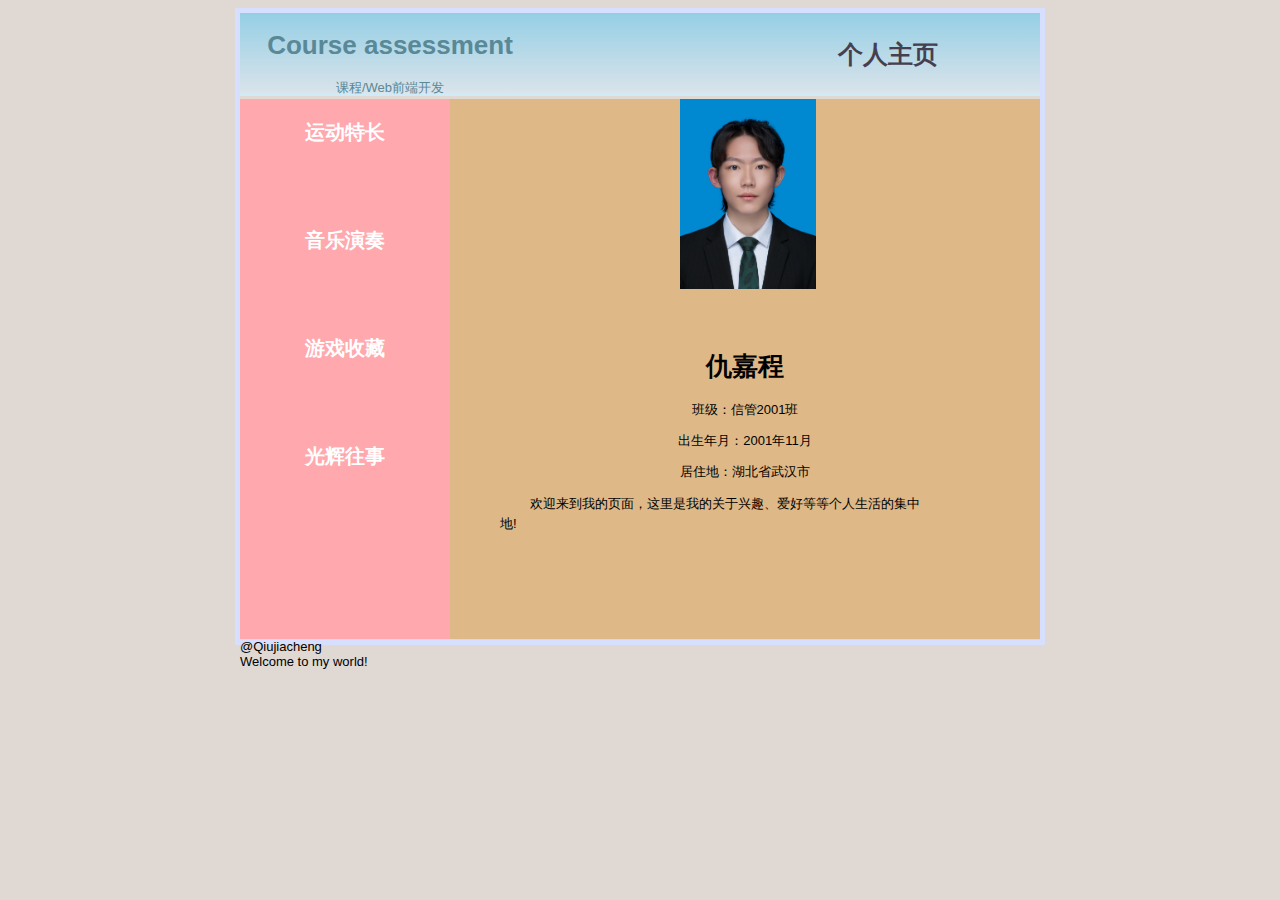
<file: index.html>
<html>
    <head>
        <meta charset="utf-8">
        <link rel="stylesheet" type="text/css" href="css/home.css">   
        <title>首页</title>
    </head>
    <body>
        <div id="main">
            <header>
                <div class="headtext1">
                    <h1>Course assessment</h1>
                    <p>课程/Web前端开发</p>
                </div>
                <div class="headtext2">
                    <p>个人主页</p>
                </div>
            </header>

            <nav>
                <ul>
                    <li ><a href="sport.html" >运动特长</a></li>
                    <li><a href="">音乐演奏</a></li>
                    <li><a href="game.html">游戏收藏</a></li>
                    <li><a href="">光辉往事</a></li>
                </ul>
            </nav>

            <div class="photo">
                <img id="me" src="./img/me.jpg">
            </div>

            <div class="text">
                <div class="style1">
                    <h1>仇嘉程</h1>
                    <p>班级：信管2001班</p>
                    <p>出生年月：2001年11月</p>
                    <p>居住地：湖北省武汉市</p>
                    
                </div>

                <div class="style2">
                    <p>欢迎来到我的页面，这里是我的关于兴趣、爱好等等个人生活的集中地!</p>
                </div>
            </div>

            <footer>
                <p>@Qiujiacheng</br>Welcome to my world!</p>
               
            </footer>

        </div>
    </body>
</file>
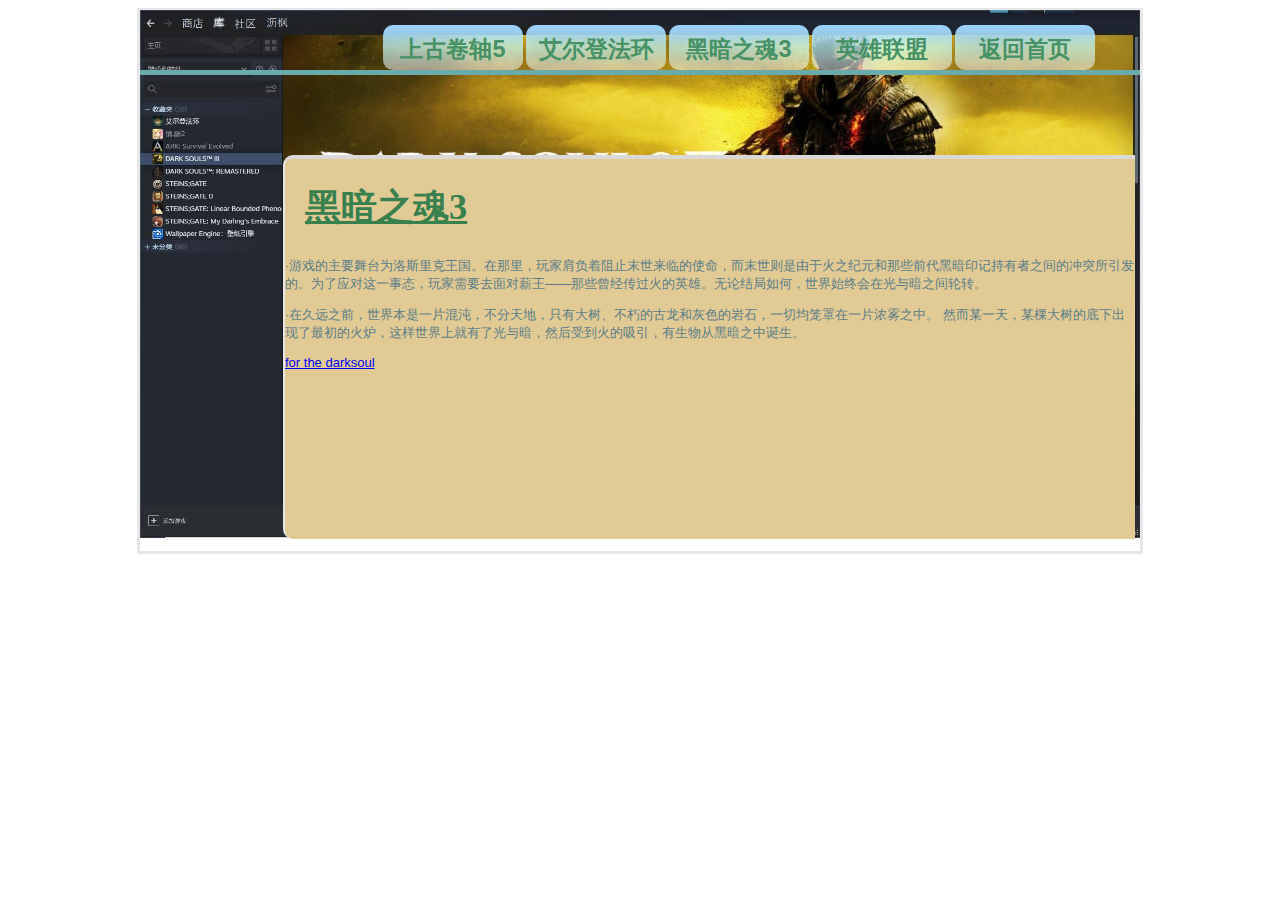
<file: darksouls.html>
<html>
    <head>
        <meta charset="utf-8">
        <link rel="stylesheet" type="text/css" href="css/introduce.css">   
        <title>Eldernring</title>
    </head>
    <body>
        <div id="p_main">
            <div id="backgr">
                <header>
                <nav>
                    <ul>
                        <li ><a href="elderscollor.html" >上古卷轴5</a></li>
                        <li><a href="eldernring.html">艾尔登法环</a></li>
                        <li><a href="darksouls.html">黑暗之魂3</a></li>
                        <li><a href="">英雄联盟</a></li>
                        <li><a href="index.html">返回首页</a></li>
                    </ul>
                </nav>
            </header>
                <div class="contmax">
                     <h1>黑暗之魂3</h1>
                     <div class="block">
                        <p style="color:rgb(91, 126, 136)">·游戏的主要舞台为洛斯里克王国。在那里，玩家肩负着阻止末世来临的使命，而末世则是由于火之纪元和那些前代黑暗印记持有者之间的冲突所引发的。为了应对这一事态，玩家需要去面对薪王——那些曾经传过火的英雄。无论结局如何，世界始终会在光与暗之间轮转。</p>
                        <p style="color:rgb(91, 126, 136)">·在久远之前，世界本是一片混沌，不分天地，只有大树、不朽的古龙和灰色的岩石，一切均笼罩在一片浓雾之中。
                            然而某一天，某棵大树的底下出现了最初的火炉，这样世界上就有了光与暗，然后受到火的吸引，有生物从黑暗之中诞生。</p>
                        <a href="https://www.bilibili.com/video/BV18W411M7yw/?vd_source=094ac0a848ba042ff8e3c8858b9ff8a7">for the darksoul</a>
                    </div>
                    
                </div>
            </div>

        </div>
    </body>
</html>
</file>
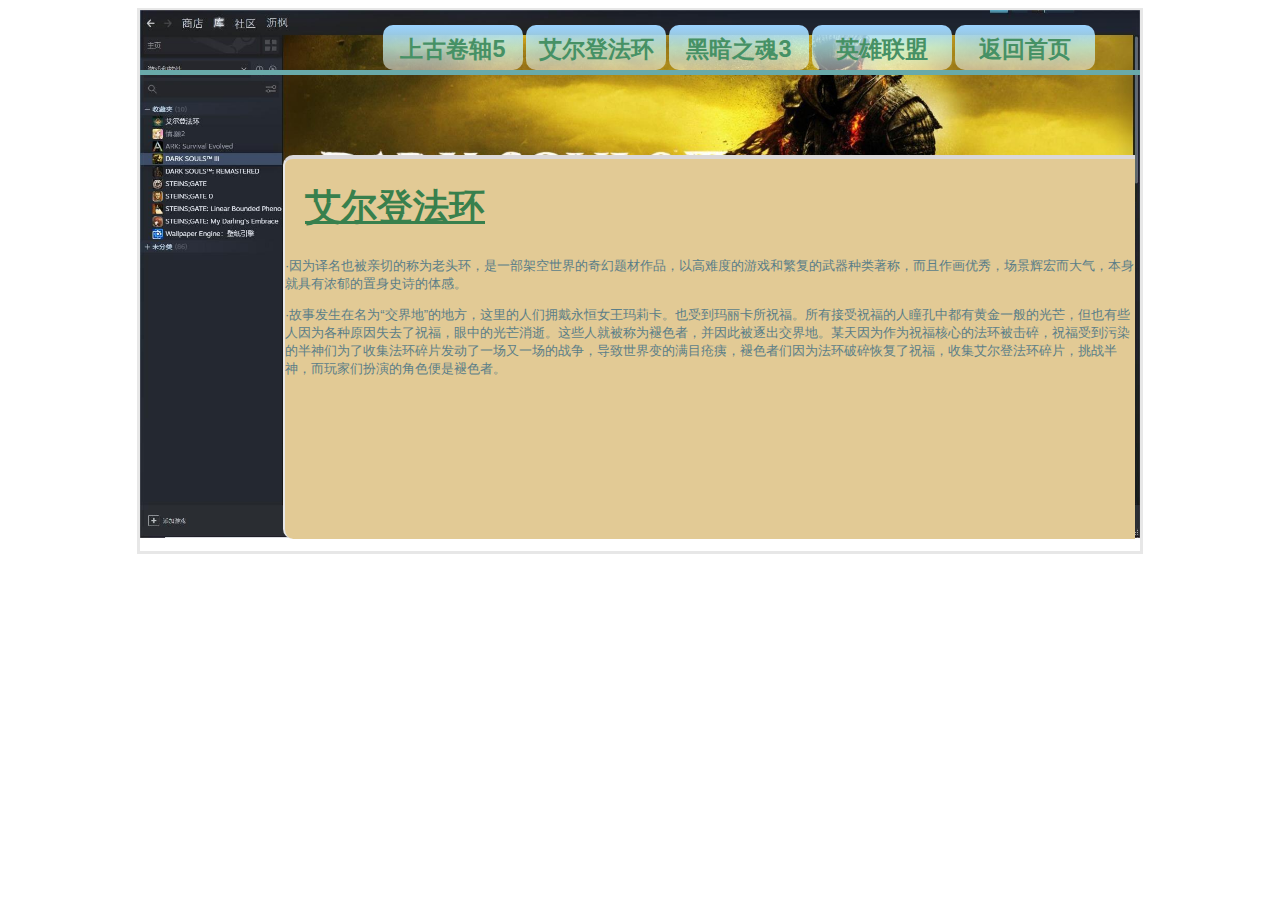
<file: eldernring.html>
<html>
    <head>
        <meta charset="utf-8">
        <link rel="stylesheet" type="text/css" href="css/introduce.css">   
        <title>Eldernring</title>
    </head>
    <body>
        <div id="p_main">
            <div id="backgr">
                <header>
                <nav>
                    <ul>
                        <li ><a href="elderscollor.html" >上古卷轴5</a></li>
                        <li><a href="eldernring.html">艾尔登法环</a></li>
                        <li><a href="darksouls.html">黑暗之魂3</a></li>
                        <li><a href="">英雄联盟</a></li>
                        <li><a href="index.html">返回首页</a></li>
                    </ul>
                </nav>
            </header>
                <div class="contmax">
                     <h1>艾尔登法环</h1>
                     <div class="block">
                        <p style="color:rgb(91, 126, 136)">·因为译名也被亲切的称为老头环，是一部架空世界的奇幻题材作品，以高难度的游戏和繁复的武器种类著称，而且作画优秀，场景辉宏而大气，本身就具有浓郁的置身史诗的体感。</p>
                        <p style="color:rgb(91, 126, 136)">·故事发生在名为“交界地”的地方，这里的人们拥戴永恒女王玛莉卡。也受到玛丽卡所祝福。所有接受祝福的人瞳孔中都有黄金一般的光芒，但也有些人因为各种原因失去了祝福，眼中的光芒消逝。这些人就被称为褪色者，并因此被逐出交界地。某天因为作为祝福核心的法环被击碎，祝福受到污染的半神们为了收集法环碎片发动了一场又一场的战争，导致世界变的满目疮痍，褪色者们因为法环破碎恢复了祝福，收集艾尔登法环碎片，挑战半神，而玩家们扮演的角色便是褪色者。</p>
                    </div>
                    
                </div>
            </div>

        </div>
    </body>
</html>
</file>
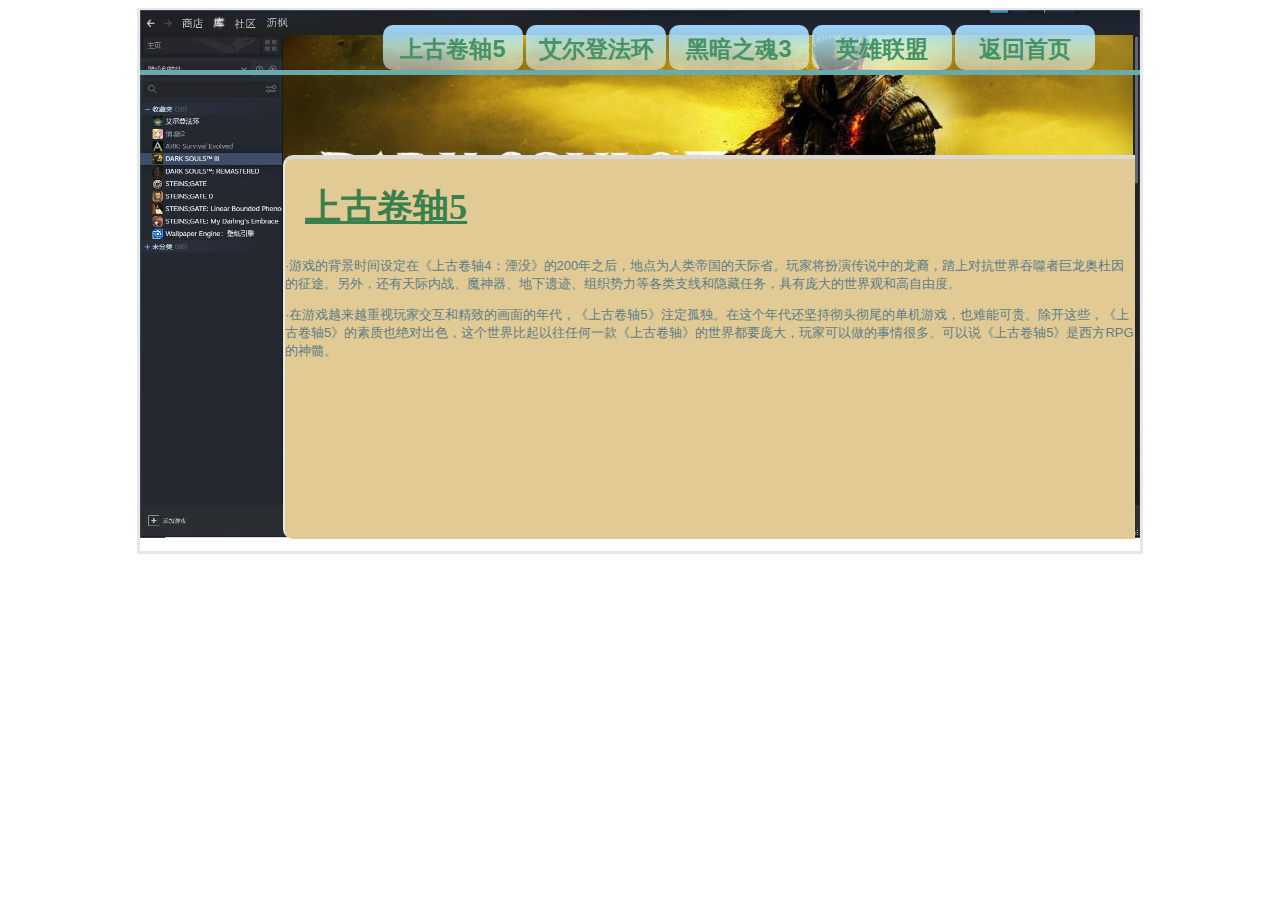
<file: elderscollor.html>
<html>
    <head>
        <meta charset="utf-8">
        <link rel="stylesheet" type="text/css" href="css/introduce.css">   
        <title>Eldernring</title>
    </head>
    <body>
        <div id="p_main">
            <div id="backgr">
                <header>
                <nav>
                    <ul>
                        <li ><a href="elderscollor.html" >上古卷轴5</a></li>
                        <li><a href="eldernring.html">艾尔登法环</a></li>
                        <li><a href="darksouls.html">黑暗之魂3</a></li>
                        <li><a href="">英雄联盟</a></li>
                        <li><a href="index.html">返回首页</a></li>
                    </ul>
                </nav>
            </header>
                <div class="contmax">
                     <h1>上古卷轴5</h1>
                     <div class="block">
                        <p style="color:rgb(91, 126, 136)">·游戏的背景时间设定在《上古卷轴4：湮没》的200年之后，地点为人类帝国的天际省。玩家将扮演传说中的龙裔，踏上对抗世界吞噬者巨龙奥杜因的征途。另外，还有天际内战、魔神器、地下遗迹、组织势力等各类支线和隐藏任务，具有庞大的世界观和高自由度。</p>
                        <p style="color:rgb(91, 126, 136)">·在游戏越来越重视玩家交互和精致的画面的年代，《上古卷轴5》注定孤独。在这个年代还坚持彻头彻尾的单机游戏，也难能可贵。除开这些，《上古卷轴5》的素质也绝对出色，这个世界比起以往任何一款《上古卷轴》的世界都要庞大，玩家可以做的事情很多。可以说《上古卷轴5》是西方RPG的神髓。</p>
                    </div>
                    
                </div>
            </div>

        </div>
    </body>
</html>
</file>
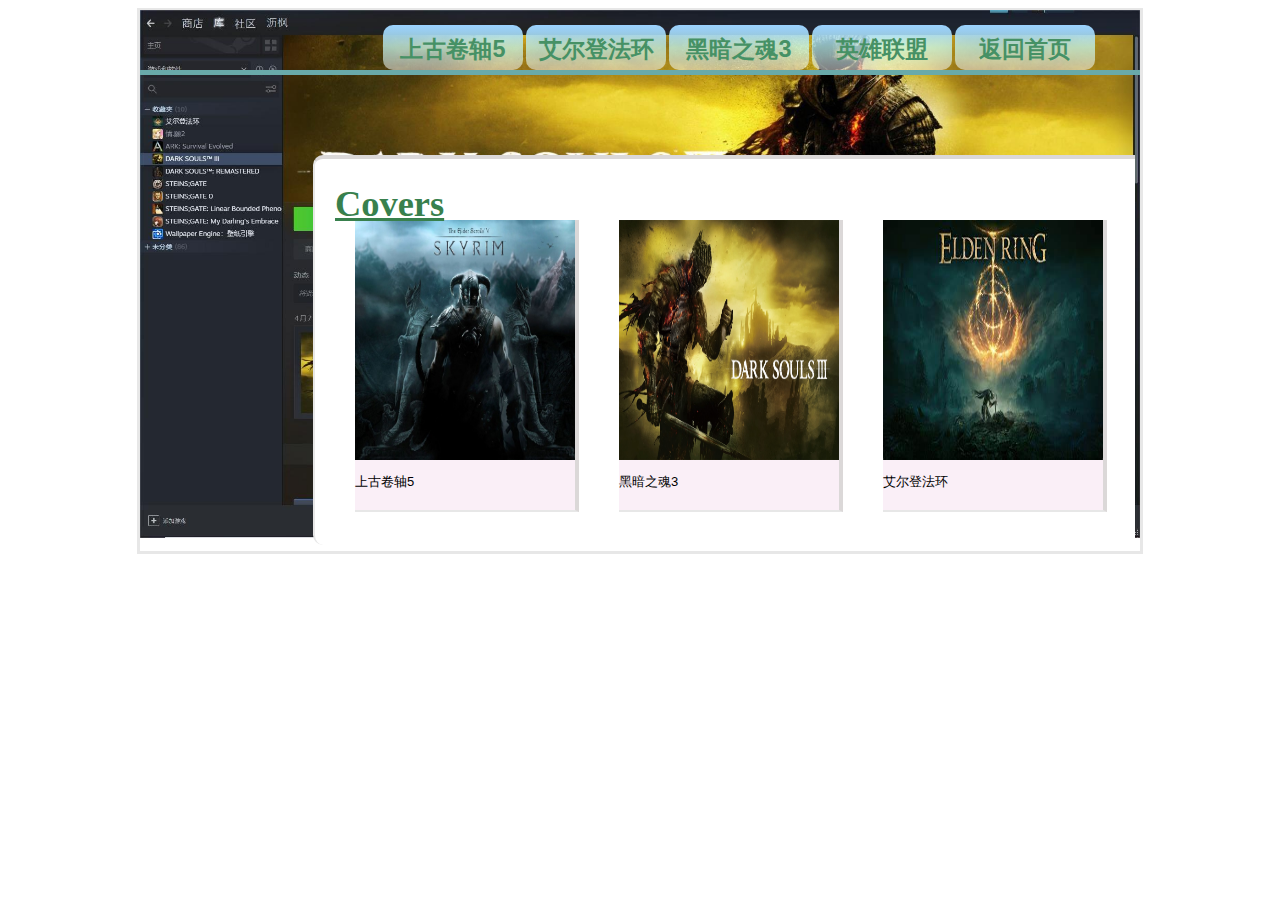
<file: game.html>
<html>
    <head>
        <meta charset="utf-8">
        <link rel="stylesheet" type="text/css" href="css/game.css">   
        <title>Game</title>
    </head>
    <body>
        <div id="p_main">
            <div id="backgr">
                <header>
                <nav>
                    <ul>
                        <li ><a href="elderscollor.html" >上古卷轴5</a></li>
                        <li><a href="eldernring.html">艾尔登法环</a></li>
                        <li><a href="darksouls.html">黑暗之魂3</a></li>
                        <li><a href="">英雄联盟</a></li>
                        <li><a href="index.html">返回首页</a></li>
                    </ul>
                </nav>
            </header>
                <div class="contmax">
                     <h1>Covers</h1>
                    <div class="win">
                       <div class="win1">
                        <a href="https://baike.baidu.com/item/%E4%B8%8A%E5%8F%A4%E5%8D%B7%E8%BD%B45%EF%BC%9A%E5%A4%A9%E9%99%85/353892"><img class="cphoto1" src="./img/老滚1.jpg"></a>
                            <div class="ptext">
                                <p>上古卷轴5</p>
                            </div>
                        </div> 
                        <div class="win1">
                            <a href="https://baike.baidu.com/item/%E9%BB%91%E6%9A%97%E4%B9%8B%E9%AD%823"><img class="cphoto1" src="./img/黑魂1.jfif"></a>
                            <div class="ptext">
                                <p>黑暗之魂3</p>
                            </div>
                        </div> 
                        <div class="win1">
                            <a href="https://baike.baidu.com/item/%E8%89%BE%E5%B0%94%E7%99%BB%E6%B3%95%E7%8E%AF/57233820"><img class="cphoto1" src="./img/老头环1.jfif"></a>
                            <div class="ptext">
                                <p>艾尔登法环</p>
                            </div>
                           
                        </div> 
                    </div>
                    
                </div>
            </div>

        </div>
    </body>
</html>
</file>
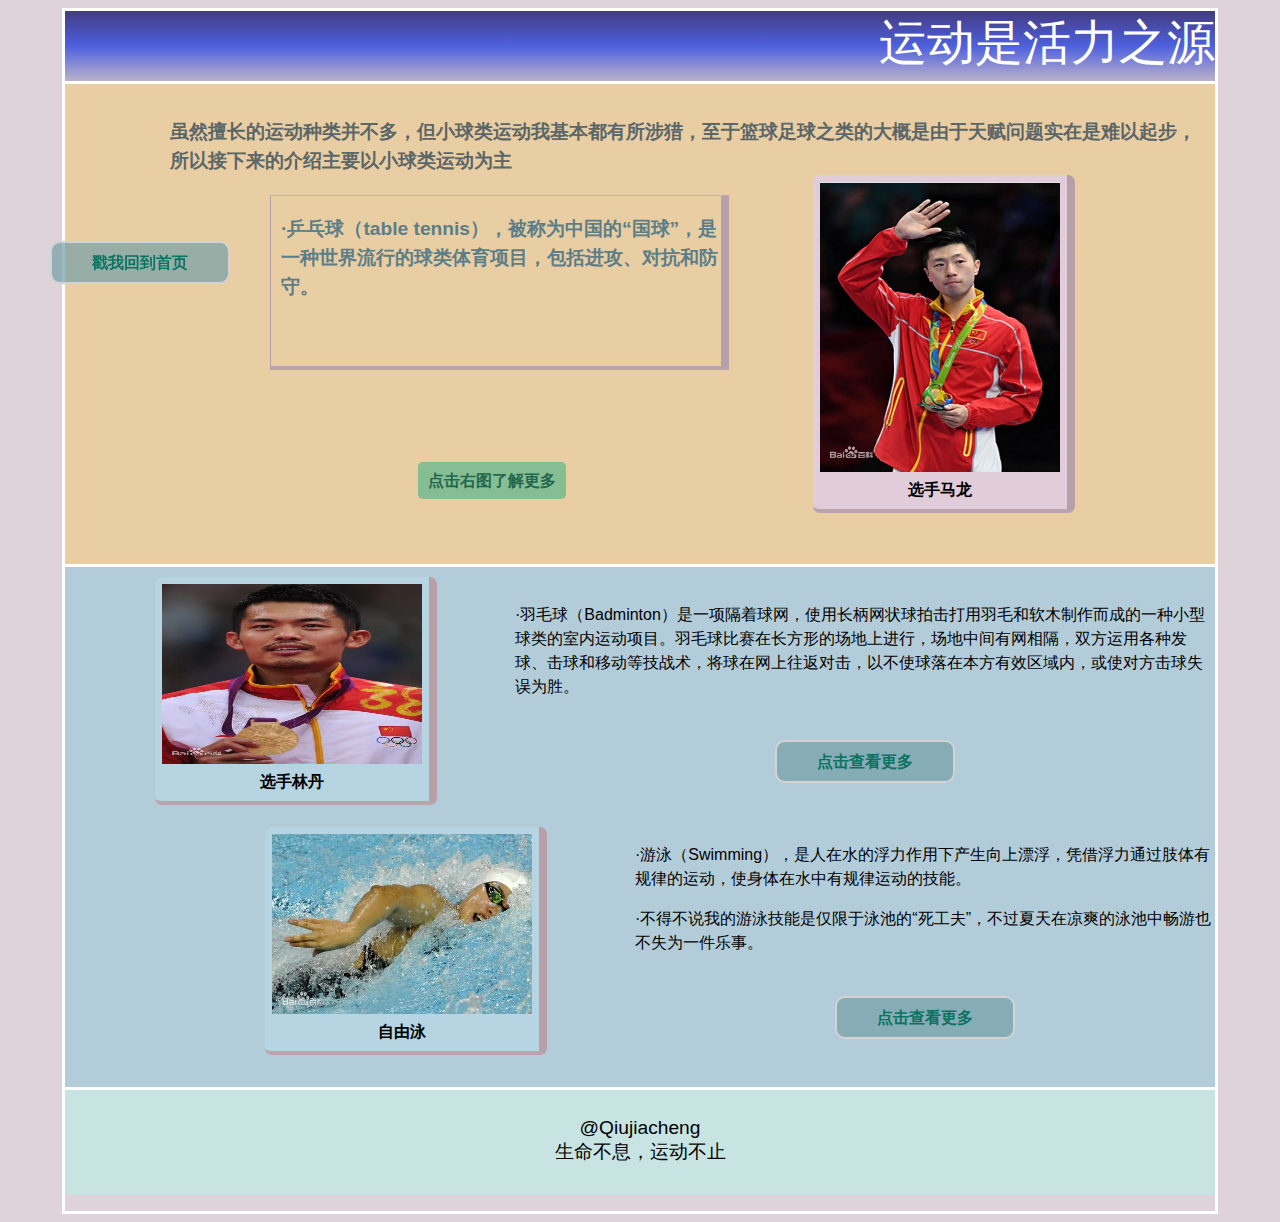
<file: sport.html>
<html>
    <head>
        <meta charset="utf-8">
        <link rel="stylesheet" type="text/css" href="css/sport.css">   
        <title>Sports</title>
    </head>
    <body>
        <div>
        
        <div id="s_main">
            <header>
                <div id="headertext"> 运动是活力之源</div>
            </header>
            <div class="page1">
               <div class="format1">
                <p style="color:rgb(91, 102, 105)">虽然擅长的运动种类并不多，但小球类运动我基本都有所涉猎，至于篮球足球之类的大概是由于天赋问题实在是难以起步，所以接下来的介绍主要以小球类运动为主</p>
                    <div class="pic">
                        <a href="https://baike.baidu.com/item/%E9%A9%AC%E9%BE%99/35974"><img class="picture1" src="./img/马龙.webp"></a>
                        <div class="remarks">选手马龙</div>
                    </div>
                    
                
                <div class="block">
                   <p style="color:rgb(91, 126, 136)">·乒乓球（table tennis），被称为中国的“国球”，是一种世界流行的球类体育项目，包括进攻、对抗和防守。</p>
               </div>
               
               <div class="readmore" style="padding-top: 40px;"> 
                    <h4 style="color: rgb(37, 102, 80);"><span style="border-radius: 5px; background-color: rgb(132, 190, 146);padding: 10px;"> 点击右图了解更多</span></h4>
                </div>
                
               </div>
               
            </div>
            <div class="page2">
                <div class="pic2">
                    <img class="picture2" src="./img/林丹.webp">
                    <div class="remarks">选手林丹</div>
                </div>
                <div class="format2">
                    <p>·羽毛球（Badminton）是一项隔着球网，使用长柄网状球拍击打用羽毛和软木制作而成的一种小型球类的室内运动项目。羽毛球比赛在长方形的场地上进行，场地中间有网相隔，双方运用各种发球、击球和移动等技战术，将球在网上往返对击，以不使球落在本方有效区域内，或使对方击球失误为胜。</p>
                    <div class="readmore">
                        <a href="https://baike.baidu.com/item/%E7%BE%BD%E6%AF%9B%E7%90%83/32511" target="_blank">
                            <button class="button_2">
                                点击查看更多
                            </button>
                        </a>
                    </div>
                </div>
                <div class="pic2" style="margin-left: 200px;">
                    <img class="picture2" src="./img/自由泳.webp">
                    <div class="remarks">自由泳</div>
                </div>
                <div class="format3">
                    <p>·游泳（Swimming），是人在水的浮力作用下产生向上漂浮，凭借浮力通过肢体有规律的运动，使身体在水中有规律运动的技能。 </p>
                    <p>·不得不说我的游泳技能是仅限于泳池的“死工夫”，不过夏天在凉爽的泳池中畅游也不失为一件乐事。</p>
                
                    <div class="readmore">
                        <a href="https://baike.baidu.com/item/%E6%B8%B8%E6%B3%B3/65394" target="_blank">
                            <button class="button_2">
                                点击查看更多
                            </button>
                        </a>
                    </div>
                </div>
            </div>
            <div class="welcome">
                <a href="index.html"><button class="back">
                    戳我回到首页
                </button></a>
            </div>
            
          <footer>
            <p>@Qiujiacheng</br>生命不息，运动不止</p>
           
        </footer>  
        </div>
        </div>
        
    </body>
</html>
</file>
<file: css/home.css>
body{
    font-family: Simsun,Verdana, Geneva, Tahoma, sans-serif;
    background-color: rgb(223, 216, 211);
    font-size: small;
}

#main{
    width:800px;
    margin-left: auto;
    margin-right: auto;
    border: rgb(215, 223, 255) 5px solid;
    height: 627px;
}

header{
    width:100%;
    height: 80px;
    border-bottom: rgb(207, 235, 248) 3px solid;
    background:linear-gradient(rgba(141, 206, 231, 0.9),rgba(216, 230, 240, 0.8)) ;
}

.headtext1{
    width: 300px;
    height: inherit;
    float:left;
    margin-right: 20px;
    color: rgb(89, 136, 151);
    text-align: center;
}

.headtext2{
    width: 300px;
    height: inherit;
    float:right;
    margin-right: 2px;
    color: rgb(70 63 80);
    text-align: center;
    font-size:25;
    font-weight:bold;
}

nav{ 
    width: 210px;
    height: 540px;
    background-color: rgb(255, 169, 174);
    float:left;
    margin-top: 3px;
  }

  nav ul{
    width:210px;
    margin-top: 0px;
    text-align: center;
    margin-left: -40px;
    padding-top: 10px;
  }
  nav ul li{
    
    list-style: none;
    font-size: 1.5em;
    font-weight: bolder;
    width: 210px;
    height: 108px;
    padding-left:0px ;
    color:white;
    display:inline;
    float:left;
    text-align: center;
  }

  

  nav ul li a{
    color: inherit;
    text-decoration: none;
    width: 140px;
    height: 60px;
    display: inline-block;
    padding-top: 10px;
}

nav ul li a:hover{
    color:inherit;
    background-color: rgb(226, 141, 155);
    width: 210px;
    height: 60px;
}

#me{
    height: 190px;;
    margin-left: 230px;
}


.photo{
    width: 590;
    float: right;
    margin-top: 3px;
    background-color: burlywood;
}

#p-text{
    float:right;
    height: 140px;
    width: 150px;
}

.text{
    float:right;
    width:590px;
    height: 350px;
    background-color: burlywood;
}

.style1{
    text-align: center;
  margin-top:60px;
}
.style2{
    
    width: 420px;
    text-indent: 30px;
    line-height: 1.5;
    margin-left: 50px;
}
</file>
<file: css/introduce.css>
body{
    font-family: Simsun,Verdana, Geneva, Tahoma, sans-serif;
    background-color: rgb(255, 255, 255);
    font-size: small;
    
}
#p_main{
    width: 1000px; 
    height: 540px;
    margin-left: auto;
    margin-right: auto; 
    border: rgb(231, 231, 231) solid 3px;
}
#backgr{
    background: url("../img/steam1.jpg") no-repeat;
    background-size: 100%;
    width: 1000px;
    height: 540px;
    margin-top: -14px;
}
.contmax{
    width: 850px;
    height: 380px;
    background-color: rgb(226, 202, 149);
    float: right;
    margin-top: 80px;
    margin-right: 5px;
    box-sizing: content-box;
    border-top: rgb(219, 216, 216) solid 4px;
    border-left: rgb(231, 231, 231) solid 2px;
    border-top-left-radius: 10px;
    border-bottom-left-radius: 10px;
}
nav{
    
    width: 1000px;
    height: 60px;
    border-bottom: rgb(105, 170, 170) 5px solid;
    
  }

  nav ul{
    width:800px;
    margin-left: 200px;
    
  }

  nav ul li{
    margin-top: 15px;
    background:linear-gradient(rgb(155, 210, 255),rgba(199, 255, 255,0.7),rgba(255,255,255,0.5)) ;
    list-style: none;
    font-size: 1.8em;
    font-weight: bolder;
    width: 140px;
    margin-left: 3px;
    height: 45px;
    color:rgb(70, 145, 101);
    display:inline;
    float:left;
    text-align: center;
    line-height: 48px;
    border-radius: 10px;
  }

  nav ul li a{
    color: inherit;
    text-decoration: none;
    width: 140px;
    height: 45px;
    display: inline-block;
    
  }
  
  nav ul li a:hover{
    color:inherit;
    background-color: rgb(207, 240, 240);
    width: 140px;
    height: 45px;
    border-radius: 10px;
  }
.contmax h1{
    color: rgb(56, 128, 77);
    font-family:fantasy;
    text-decoration: underline;
    font-size:2.8em;
    font-weight: 1200;
    margin-left: 20px;
}
.win{
    width: 800px;
    height: 280px;
}
.win1{
    width:220px;
    height: 290px;
    background-color: rgb(250, 239, 247);
    margin-top: -30px;
    margin-left: 40px;
    float: left;
    border-right: rgb(219, 216, 216) solid 4px;
    border-bottom: rgb(231, 231, 231) solid 2px;
}
.cphoto1{
    width: 220px;
    height: 240px;
}
</file>
<file: css/game.css>
body{
    font-family: Simsun,Verdana, Geneva, Tahoma, sans-serif;
    background-color: rgb(255, 255, 255);
    font-size: small;
    
}
#p_main{
    width: 1000px; 
    height: 540px;
    margin-left: auto;
    margin-right: auto; 
    border: rgb(231, 231, 231) solid 3px;
}
#backgr{
    background: url("../img/steam1.jpg") no-repeat;
    background-size: 100%;
    width: 1000px;
    height: 540px;
    margin-top: -14px;
}
.contmax{
    width: 820px;
    height: 386px;
    background-color: white;
    float: right;
    margin-top: 80px;
    margin-right: 5px;
    box-sizing: content-box;
    border-top: rgb(219, 216, 216) solid 4px;
    border-left: rgb(231, 231, 231) solid 2px;
    border-top-left-radius: 10px;
    border-bottom-left-radius: 10px;
}
nav{
    
    width: 1000px;
    height: 60px;
    border-bottom: rgb(105, 170, 170) 5px solid;
    
  }

  nav ul{
    width:800px;
    margin-left: 200px;
    
  }

  nav ul li{
    margin-top: 15px;
    background:linear-gradient(rgb(155, 210, 255),rgba(199, 255, 255,0.7),rgba(255,255,255,0.5)) ;
    list-style: none;
    font-size: 1.8em;
    font-weight: bolder;
    width: 140px;
    margin-left: 3px;
    height: 45px;
    color:rgb(70, 145, 101);
    display:inline;
    float:left;
    text-align: center;
    line-height: 48px;
    border-radius: 10px;
  }

  nav ul li a{
    color: inherit;
    text-decoration: none;
    width: 140px;
    height: 45px;
    display: inline-block;
    
  }
  
  nav ul li a:hover{
    color:inherit;
    background-color: rgb(207, 240, 240);
    width: 140px;
    height: 45px;
    border-radius: 10px;
  }
.contmax h1{
    color: rgb(56, 128, 77);
    font-family:fantasy;
    text-decoration: underline;
    font-size:2.8em;
    font-weight: 1200;
    margin-left: 20px;
}
.win{
    width: 800px;
    height: 280px;
}
.win1{
    width:220px;
    height: 290px;
    background-color: rgb(250, 239, 247);
    margin-top: -30px;
    margin-left: 40px;
    float: left;
    border-right: rgb(219, 216, 216) solid 4px;
    border-bottom: rgb(231, 231, 231) solid 2px;
}
.cphoto1{
    width: 220px;
    height: 240px;
}
</file>
<file: css/sport.css>
body{
    font-family: Simsun,Verdana, Geneva, Tahoma, sans-serif;
    background-color: rgb(223, 211, 218);
    font-size: medium;
}

header{
    width:1150px;
    height: 70px;
    border-bottom: white 3px solid;
    background:linear-gradient(rgba(28, 22, 107, 0.8),rgba(16, 47, 223, 0.7),rgba(151, 144, 189, 0.5)) ;
}

#headertext{
    float: right;
    font-family: fantasy;
    font-size: 3em;
    color: white;
    margin-top:0px ;

}

#logo{
    width: 280px;
    height: 65px;
    padding-top: 10px;
    padding-bottom: 10px;
    padding-left: 20px;
}
#s_main{
    width:1150px;
    height: 1200px;
    margin-left: auto;
    margin-right: auto;
    border: white 3px solid;
}
.welcome{
    position: fixed;
    left:50px;
    top:240px;
}
.fixpc{
    width: 500px;
    height: 340px;
}
.page1{
    width:100%;
    height: 480px;
    background-color: rgb(233, 205, 163);
    margin-left: auto;
    margin-right: auto;
    border-bottom: white 3px solid;
}
.page2{
    width:100%;
    height: 520px;
    background-color: rgb(179, 204, 218);
    margin-left: auto;
    margin-right: auto;
}
.format1{
    width:90%;
    height: 450px;
    float: right;
    margin-top: 15px;
    margin-right: 10px;
}
.format1 p{
    line-height: 1.5;
    font-size: 1.2em;
    font-weight: bold;
}
.block{
    font-size: 1em;
    font-weight: 600;
    width: 440px;
    height: 170px;
    padding-left: 10px;
    margin-top: 10px;
    margin-left: 100px;
    border-top: rgb(196, 176, 183) 1px solid;
    border-left: rgb(184, 160, 168) 1px solid;
    border-right:rgb(184, 160, 168) 8px solid;
    border-bottom:rgb(187, 165, 173) 4px solid;
}
.picture1{
    width: 240px;
    height: 290px;
}
.picture2{
    width: 260px;
    height: 180px;
}
.pic{
    width: 240px;
    height: 320px;
    float: right;
    padding:7px;
    background-color: rgb(224, 205, 217);
    margin-right: 130px;
    margin-top: -20px;
    border-right:rgb(184, 160, 168) 8px solid;
    border-bottom:rgb(187, 165, 173) 4px solid;
    border-radius: 7px;
}
.pic2{
    width: 260px;
    height: 210px;
    float: left;
    padding:7px;
    background-color: rgb(182, 212, 226);
    margin-left: 90px;
    margin-top: 10px;
    border-right:rgb(184, 160, 168) 8px solid;
    border-bottom:rgb(187, 165, 173) 4px solid;
    border-radius: 7px;
}
.remarks{
    text-align: center;
    margin-top: 8px;
    font-weight: 800;
}

.readmore{
    margin-top: 40px;
    text-align: center;
}

.button_2{
    background-color: rgba(115, 160, 167, 0.7);
    margin-top: 1px;
    padding-top: 3px;
    padding-left: 15px;
    padding-right: 15px;
    width: 180px;
    height: 43px;
    font-size: 1em;
    font-weight: bold;
    color: rgb(10, 116, 98);
    border:rgb(211, 211, 211) 2px solid;
    border-radius: 10px;
}
.button_2:hover{
    color:rgb(10, 116, 98);
    background-color: rgb(181, 223, 224);
}
.format2{
    width: 700px;
    height: 230px;
    float: right;
    line-height: 1.5;
    padding-top: 20px;
}
.format3{
    width: 580px;
    height: 230px;
    float: right;
    padding-top: 10px;
    line-height: 1.5;
}
footer{
    border-top: white 3px solid;
    height: 97px;
    padding-top: 8px;
    background-color: rgb(199, 228, 226);
    text-align: center;
    font-size: 1.2em;
}

.back{
    background-color: rgba(115, 160, 167, 0.7);
    margin-top: 1px;
    padding-top: 3px;
    padding-left: 15px;
    padding-right: 15px;
    width: 180px;
    height: 43px;
    font-size: 1em;
    font-weight: bold;
    color: rgb(10, 116, 98);
    border:rgb(211, 211, 211) 2px solid;
    border-radius: 10px;
}
.back:hover{
    color:rgb(10, 116, 98);
    background-color: rgb(181, 223, 224);
}
</file>
